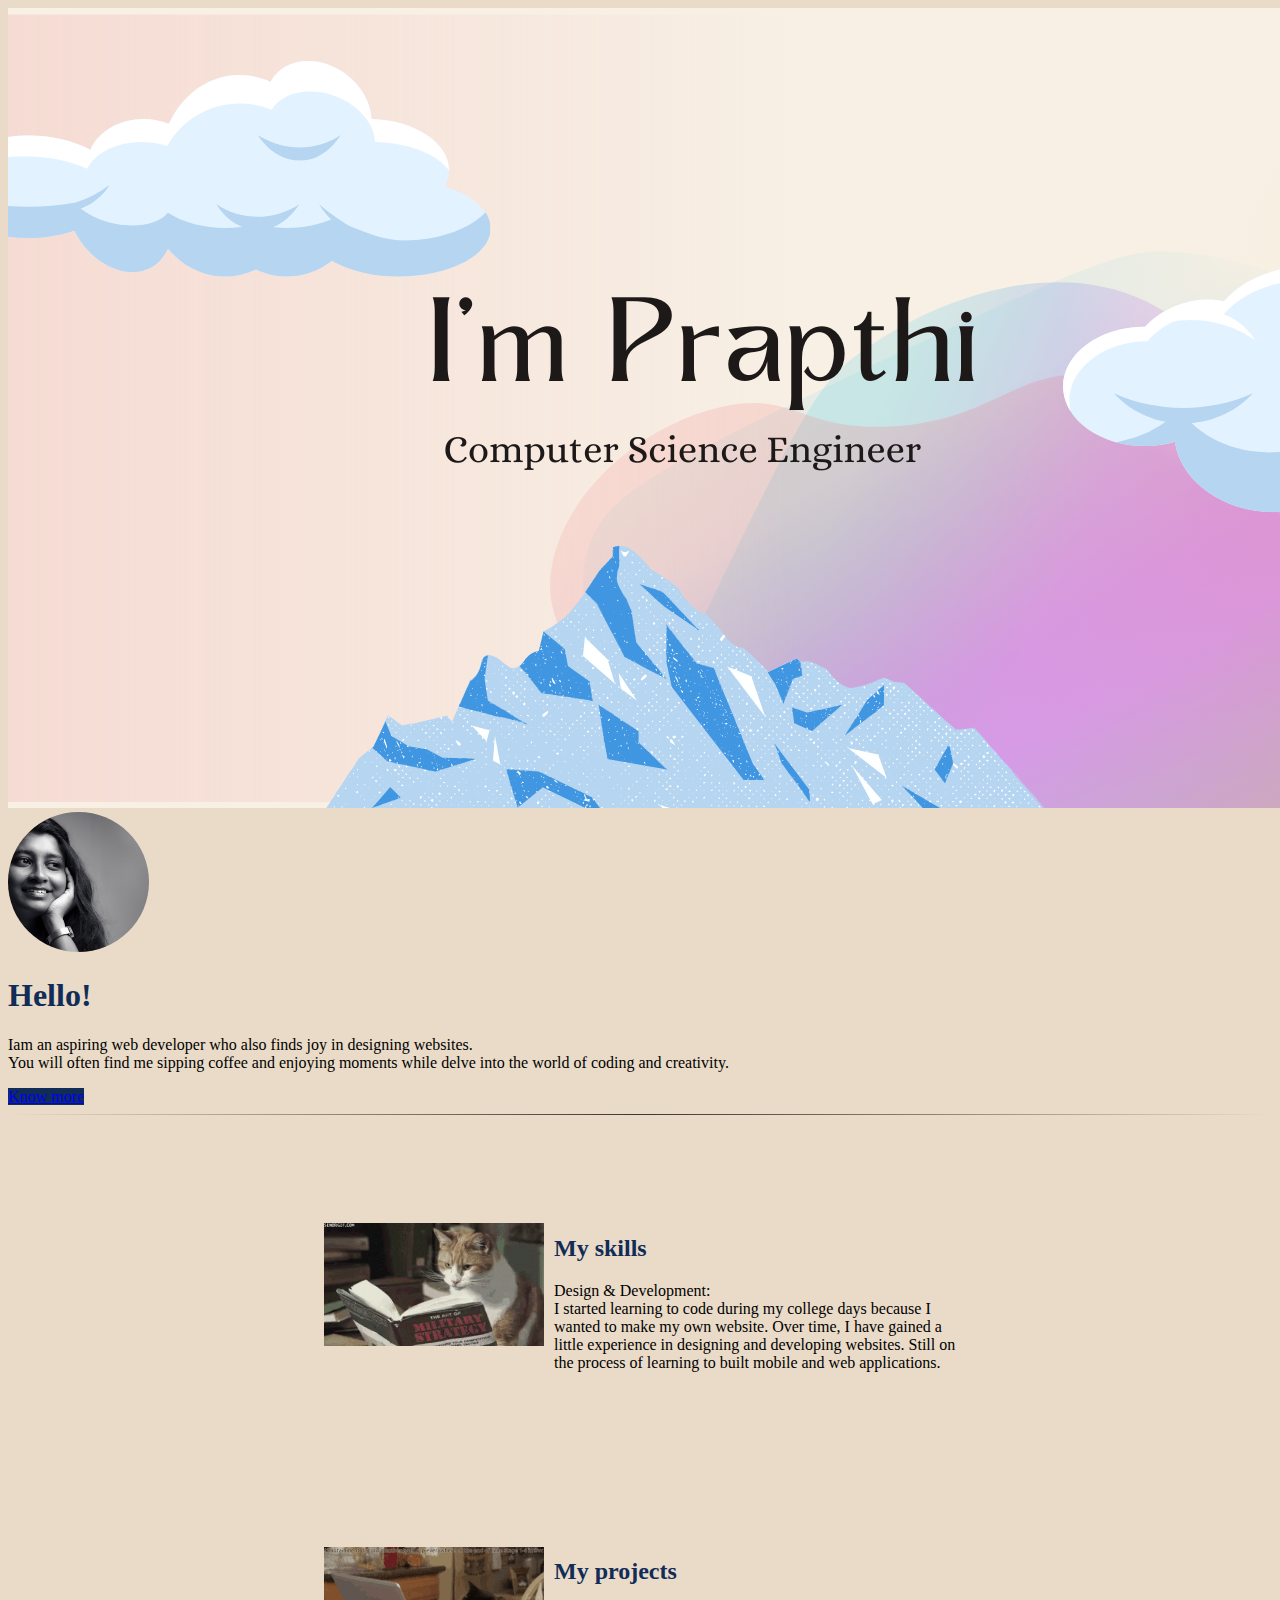
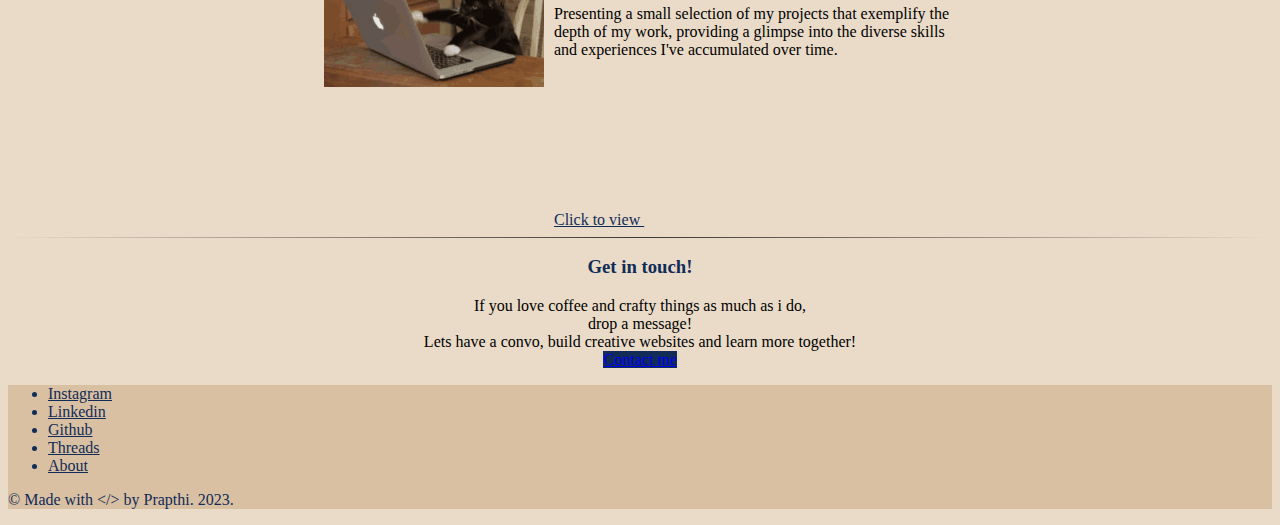
<file: index.html>
<!DOCTYPE html>
<html lang="en">
<head>
  <meta charset="UTF-8">
  <meta name="viewport" content="width=device-width" />
  <link rel="stylesheet" href="./style.css">
  <link href="https://cdn.jsdelivr.net/npm/bootstrap@5.3.1/dist/css/bootstrap.min.css" rel="stylesheet" integrity="sha384-4bw+/aepP/YC94hEpVNVgiZdgIC5+VKNBQNGCHeKRQN+PtmoHDEXuppvnDJzQIu9" crossorigin="anonymous">
  <title>Prapthi</title>
</head>
<body>
   <!-- Title -->
   <section id="title" class="background">
    <img src="./assets/images/I'm Prapthi (2).png" class="img-fluid col-md-12" alt="title image">
  
  <div class="container-2">

    <div class="pt-5 text-center">
      <div class="container-3  ">
        <img src="./assets/images/Profile1.jpg" alt="prapthi photo" height="140" class="proimg">
        <h1 class="subtop">Hello!</h1>
        <p class=" mx-auto lead">
          Iam an aspiring web developer who also finds joy in designing websites. <br> You will often find me  sipping coffee and enjoying moments while  delve into the world of coding and creativity.
        </p>
        <a class="btn btn-dark" href="https://prapthi2001.github.io/capstone-project-1/" role="button" style="background-color: #102C57; border: none;">Know more</a>
      </div>
    </div>
  </div>
  </div>
  <hr class="style-two">
  
  <!--features-->
  <section id="features mx-5" >
    <div class="container-1">
      <div class="gif01">
             <img class="gifs1" src="./assets/images/kitty.gif" alt="kitty" width="220">
      </div>
 
      <div class="skills1 mx-5 ">
        <h2 class="subtop">My skills</h2>
      <p>Design & Development: <br>
        I started learning to code during my college days  because I wanted to make my own website. Over time, I have gained a little experience in designing and developing websites. Still on the process of learning to built mobile and web applications.</p>
      </div>
      
      
      <div class="gif02">
      <img class="gifs2" src="./assets/images/cat.gif" alt="cat">
      </div>
      <div class="skills mx-5">
        
      <h2 class="subtop">My projects</h2>
      <p> Presenting a small selection of my projects that exemplify the depth of my work, providing a glimpse into the diverse skills and experiences I've accumulated over time. 
        </p>
        <a href="./projects.html" class="icon-link" style="color: #102C57;">
          Click to view
          <svg class="bi"><use xlink:href="#chevron-right"></use></svg>
        </a>
      </div>
       
    </div>
  </section>
  <hr class="style-two">
  <!--about-->
<section id="about">
  <div class="container-4 px-4 py-5">
    <h3 class="subtop">Get in touch!</h3>
    If you love coffee and crafty things as much as i do,<br> drop a message! 
    <br> Lets have a convo, build creative websites and learn more together!
    <br>
  <a class="btn btn-dark mt-4" href="mailto:prapthi2001@gmail.com" style="background-color: #102C57; border: none;" role="button">Contact me</a>
</div>
</section>
<!--footer-->
<section id="footer">
  <div class="container">
    <footer class="py-3 ">
      <ul class="nav justify-content-center border-bottom" style="
        color: #102C57;">
        <li class="nav-item"><a href="https://instagram.com/prapthi___?utm_source=qr&igshid=MzNlNGNkZWQ4Mg%3D%3D" style="color: #102C57;" class="nav-link px-2 ">Instagram</a></li>
        <li class="nav-item"><a href="https://www.linkedin.com/in/prapthi25" style="color: #102C57;" class="nav-link px-2">Linkedin</a></li>
        <li class="nav-item"><a href="https://github.com/Prapthi2001" style="color: #102C57;" class="nav-link px-2 ">Github</a></li>
        <li class="nav-item"><a href="https://www.threads.net/@prapthi___" style="color: #102C57;" class="nav-link px-2">Threads</a></li>
        <li class="nav-item"><a href="https://prapthi2001.github.io/capstone-project-1/" style="color: #102C57;" class="nav-link px-2">About</a></li>
      </ul>
      <p style="color: #102C57;" class="text-center mt-2">© Made with <</>/> by Prapthi. 2023.</p>
    </footer>
  </div>

</section>
  <script src="https://cdn.jsdelivr.net/npm/bootstrap@5.3.1/dist/js/bootstrap.bundle.min.js" integrity="sha384-HwwvtgBNo3bZJJLYd8oVXjrBZt8cqVSpeBNS5n7C8IVInixGAoxmnlMuBnhbgrkm" crossorigin="anonymous"></script>
</body>
</html>
</file>
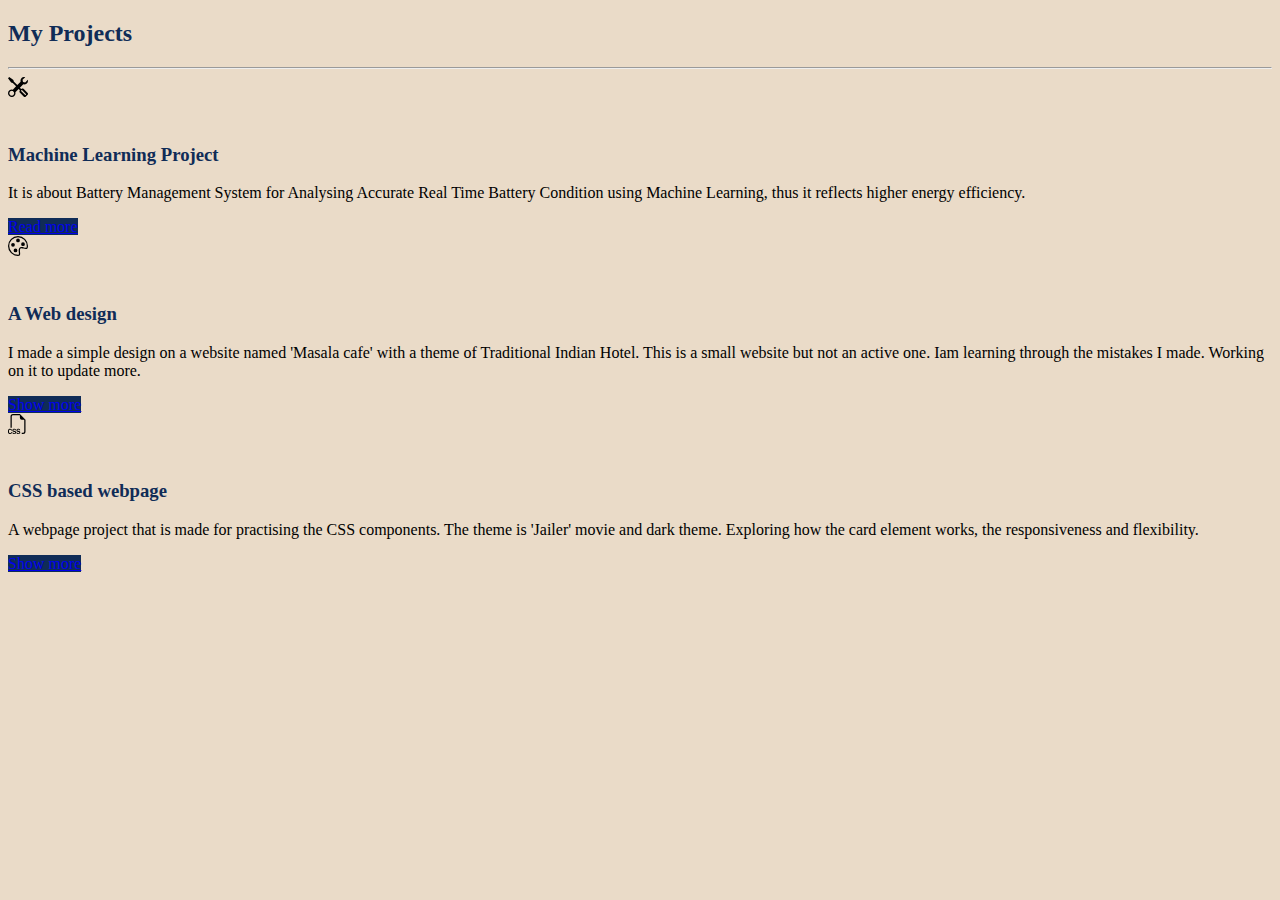
<file: projects.html>
<!DOCTYPE html>
<html lang="en">
<head>
  <meta charset="UTF-8">
  <meta name="viewport" content="width=device-width, initial-scale=1.0">
  <link href="https://cdn.jsdelivr.net/npm/bootstrap@5.3.1/dist/css/bootstrap.min.css" rel="stylesheet" integrity="sha384-4bw+/aepP/YC94hEpVNVgiZdgIC5+VKNBQNGCHeKRQN+PtmoHDEXuppvnDJzQIu9" crossorigin="anonymous">
  
  <title>Document</title>
</head>
<style>
  .icon-square {
  width: 3rem;
  height: 3rem;
  border-radius: 0.75rem;
}
body{
  background-color: #EADBC8;
}
h2{
  color: #102C57;
}
h3{
  color: #102C57;
}

</style>
<body>
  <div class="container px-4 py-5" id="My Projects">
    <h2 class="pb-2">My Projects</h2>
    <hr> 
    <div class="row g-4 py-5 row-cols-1 row-cols-lg-3">
      <div class="col d-flex align-items-start">
          
        <div class="icon-square text-body-emphasis  d-inline-flex align-items-center justify-content-center fs-4 flex-shrink-0 me-3">
          <svg xmlns="http://www.w3.org/2000/svg" width="20" height="20" fill="currentColor" class="bi bi-tools" viewBox="0 0 16 16">
            <path d="M1 0 0 1l2.2 3.081a1 1 0 0 0 .815.419h.07a1 1 0 0 1 .708.293l2.675 2.675-2.617 2.654A3.003 3.003 0 0 0 0 13a3 3 0 1 0 5.878-.851l2.654-2.617.968.968-.305.914a1 1 0 0 0 .242 1.023l3.27 3.27a.997.997 0 0 0 1.414 0l1.586-1.586a.997.997 0 0 0 0-1.414l-3.27-3.27a1 1 0 0 0-1.023-.242L10.5 9.5l-.96-.96 2.68-2.643A3.005 3.005 0 0 0 16 3c0-.269-.035-.53-.102-.777l-2.14 2.141L12 4l-.364-1.757L13.777.102a3 3 0 0 0-3.675 3.68L7.462 6.46 4.793 3.793a1 1 0 0 1-.293-.707v-.071a1 1 0 0 0-.419-.814L1 0Zm9.646 10.646a.5.5 0 0 1 .708 0l2.914 2.915a.5.5 0 0 1-.707.707l-2.915-2.914a.5.5 0 0 1 0-.708ZM3 11l.471.242.529.026.287.445.445.287.026.529L5 13l-.242.471-.026.529-.445.287-.287.445-.529.026L3 15l-.471-.242L2 14.732l-.287-.445L1.268 14l-.026-.529L1 13l.242-.471.026-.529.445-.287.287-.445.529-.026L3 11Z"/>
          
          </svg> 
               </div>
        <div>
          <h3 class="fs-2">Machine Learning Project</h3>
          <p>It is about Battery Management System for
            Analysing Accurate Real Time Battery
            Condition using Machine Learning, thus it reflects higher energy efficiency.</p>
          <a href="https://ijcsmc.com/docs/papers/May2023/V12I5202301.pdf" style="background-color: #102C57; border: none;" class="btn btn-primary">
            Read more
          </a>
        </div>
      </div>
      <div class="col d-flex align-items-start">
        <div class="icon-square z  d-inline-flex align-items-center justify-content-center fs-4 flex-shrink-0 me-3">
          <svg xmlns="http://www.w3.org/2000/svg" width="20" height="20" fill="currentColor" class="bi bi-palette" viewBox="0 0 16 16">
            <path d="M8 5a1.5 1.5 0 1 0 0-3 1.5 1.5 0 0 0 0 3zm4 3a1.5 1.5 0 1 0 0-3 1.5 1.5 0 0 0 0 3zM5.5 7a1.5 1.5 0 1 1-3 0 1.5 1.5 0 0 1 3 0zm.5 6a1.5 1.5 0 1 0 0-3 1.5 1.5 0 0 0 0 3z"/>
            <path d="M16 8c0 3.15-1.866 2.585-3.567 2.07C11.42 9.763 10.465 9.473 10 10c-.603.683-.475 1.819-.351 2.92C9.826 14.495 9.996 16 8 16a8 8 0 1 1 8-8zm-8 7c.611 0 .654-.171.655-.176.078-.146.124-.464.07-1.119-.014-.168-.037-.37-.061-.591-.052-.464-.112-1.005-.118-1.462-.01-.707.083-1.61.704-2.314.369-.417.845-.578 1.272-.618.404-.038.812.026 1.16.104.343.077.702.186 1.025.284l.028.008c.346.105.658.199.953.266.653.148.904.083.991.024C14.717 9.38 15 9.161 15 8a7 7 0 1 0-7 7z"/>
          </svg>        </div>
        <div>
          <h3 class="fs-2">A Web design</h3>
          <p>I made a simple design on a website named 'Masala cafe' with a theme of Traditional Indian Hotel. This is a small website but not an active one. Iam learning through the mistakes I made. Working on it to update more.</p>
          <a href="https://www.canva.com/design/DAFsnXd55_U/GAd4BZ4mZz2EjqMjfQAXGg/view?website#4:homepage" style="background-color: #102C57; border: none;" class="btn btn-primary">
            Show more
          </a>
        </div>
      </div>
      <div class="col d-flex align-items-start">
        <div class="icon-square text-body-emphasis  d-inline-flex align-items-center justify-content-center fs-4 flex-shrink-0 me-3">
          <svg xmlns="http://www.w3.org/2000/svg" width="20" height="20" fill="currentColor" class="bi bi-filetype-css" viewBox="0 0 16 16">
            <path fill-rule="evenodd" d="M14 4.5V14a2 2 0 0 1-2 2h-1v-1h1a1 1 0 0 0 1-1V4.5h-2A1.5 1.5 0 0 1 9.5 3V1H4a1 1 0 0 0-1 1v9H2V2a2 2 0 0 1 2-2h5.5L14 4.5ZM3.397 14.841a1.13 1.13 0 0 0 .401.823c.13.108.289.192.478.252.19.061.411.091.665.091.338 0 .624-.053.859-.158.236-.105.416-.252.539-.44.125-.189.187-.408.187-.656 0-.224-.045-.41-.134-.56a1.001 1.001 0 0 0-.375-.357 2.027 2.027 0 0 0-.566-.21l-.621-.144a.97.97 0 0 1-.404-.176.37.37 0 0 1-.144-.299c0-.156.062-.284.185-.384.125-.101.296-.152.512-.152.143 0 .266.023.37.068a.624.624 0 0 1 .246.181.56.56 0 0 1 .12.258h.75a1.092 1.092 0 0 0-.2-.566 1.21 1.21 0 0 0-.5-.41 1.813 1.813 0 0 0-.78-.152c-.293 0-.551.05-.776.15-.225.099-.4.24-.527.421-.127.182-.19.395-.19.639 0 .201.04.376.122.524.082.149.2.27.352.367.152.095.332.167.539.213l.618.144c.207.049.361.113.463.193a.387.387 0 0 1 .152.326.505.505 0 0 1-.085.29.559.559 0 0 1-.255.193c-.111.047-.249.07-.413.07-.117 0-.223-.013-.32-.04a.838.838 0 0 1-.248-.115.578.578 0 0 1-.255-.384h-.765ZM.806 13.693c0-.248.034-.46.102-.633a.868.868 0 0 1 .302-.399.814.814 0 0 1 .475-.137c.15 0 .283.032.398.097a.7.7 0 0 1 .272.26.85.85 0 0 1 .12.381h.765v-.072a1.33 1.33 0 0 0-.466-.964 1.441 1.441 0 0 0-.489-.272 1.838 1.838 0 0 0-.606-.097c-.356 0-.66.074-.911.223-.25.148-.44.359-.572.632-.13.274-.196.6-.196.979v.498c0 .379.064.704.193.976.131.271.322.48.572.626.25.145.554.217.914.217.293 0 .554-.055.785-.164.23-.11.414-.26.55-.454a1.27 1.27 0 0 0 .226-.674v-.076h-.764a.799.799 0 0 1-.118.363.7.7 0 0 1-.272.25.874.874 0 0 1-.401.087.845.845 0 0 1-.478-.132.833.833 0 0 1-.299-.392 1.699 1.699 0 0 1-.102-.627v-.495ZM6.78 15.29a1.176 1.176 0 0 1-.111-.449h.764a.578.578 0 0 0 .255.384c.07.049.154.087.25.114.095.028.201.041.319.041.164 0 .301-.023.413-.07a.559.559 0 0 0 .255-.193.507.507 0 0 0 .085-.29.387.387 0 0 0-.153-.326c-.101-.08-.256-.144-.463-.193l-.618-.143a1.72 1.72 0 0 1-.539-.214 1 1 0 0 1-.351-.367 1.068 1.068 0 0 1-.123-.524c0-.244.063-.457.19-.639.127-.181.303-.322.527-.422.225-.1.484-.149.777-.149.304 0 .564.05.779.152.217.102.384.239.5.41.12.17.187.359.2.566h-.75a.56.56 0 0 0-.12-.258.624.624 0 0 0-.246-.181.923.923 0 0 0-.37-.068c-.216 0-.387.05-.512.152a.472.472 0 0 0-.184.384c0 .121.047.22.143.3a.97.97 0 0 0 .404.175l.621.143c.217.05.406.12.566.211.16.09.285.21.375.358.09.148.135.335.135.56 0 .247-.063.466-.188.656a1.216 1.216 0 0 1-.539.439c-.234.105-.52.158-.858.158-.254 0-.476-.03-.665-.09a1.404 1.404 0 0 1-.478-.252 1.13 1.13 0 0 1-.29-.375Z"/>
          </svg>
        </div>
        <div>

          <h3 class="fs-2 ">CSS based webpage</h3>
          <p>A webpage project that is made for practising the CSS components. The theme is 'Jailer' movie and dark theme. Exploring how the card element works, the responsiveness and flexibility.</p>
          <a href="https://prapthi2001.github.io/html-css-sample-project/" style="background-color: #102C57; border: none;" class="btn btn-primary">
            Show more
          </a>
        </div>
      </div>
    </div>
  </div>

  <script src="https://cdn.jsdelivr.net/npm/bootstrap@5.3.1/dist/js/bootstrap.bundle.min.js" integrity="sha384-HwwvtgBNo3bZJJLYd8oVXjrBZt8cqVSpeBNS5n7C8IVInixGAoxmnlMuBnhbgrkm" crossorigin="anonymous"></script>
</body>
</html>
</file>
<file: style.css>
.style-two {
  border: 0;
  height: 1px;
  background-image: linear-gradient(to right, rgba(0, 0, 0, 0), rgba(0, 0, 0, 0.75), rgba(0, 0, 0, 0));
  
}
.proimg{
  border-radius: 50%;
  @media (min-width:300px) and (max-width:600px) {
  max-height: 95px;
  }

}
body{
  background-color: #EADBC8;

}

.subtop{
  color: #102C57;
}

.container-1{
  display: grid;
  gap: 10px;
  grid-template-columns: 1fr 2fr;
  grid-template-rows: 2fr 2fr;
  width: 50%;
  margin: 100px auto 0 auto;
  text-align: left;
  row-gap: 2rem;
  @media (min-width:300px) and (max-width:600px) {
    grid-template-columns: 1fr;
    grid-template-rows: 220px 2fr 220px 2fr;
    .skills{
      order: 3;
    }
    .skills1{
    
      order: 1;
    }
    .gif02{
      order: 2;
    }
    
    .gif01{
      row-gap: 1rem;
    }
    
  }
}

#features{
  display: flex;
  justify-content: center;
  align-items: center;
  background-color: #EADBC8;
  
}
.gifs1{
  margin-top: 8px;
  grid-area: 1 / 1 / 2 / 2;
}
.gifs2{
  margin-top: 9px;
 grid-area: 2 / 1 / 3 / 2;
}
.skills1{
  text-align: left;
  grid-row: 1 / 2 / 3 / 4;
} 
.skills{
  text-align: left;
  grid-row: 1 / 2 / 3 / 4;
} 
#title{
  background-color: #EADBC8;
}
#about{
  text-align: center;
  background-color: #EADBC8;
}
#footer{
  
    background-color: #DAC0A3;
 
}
</file>
